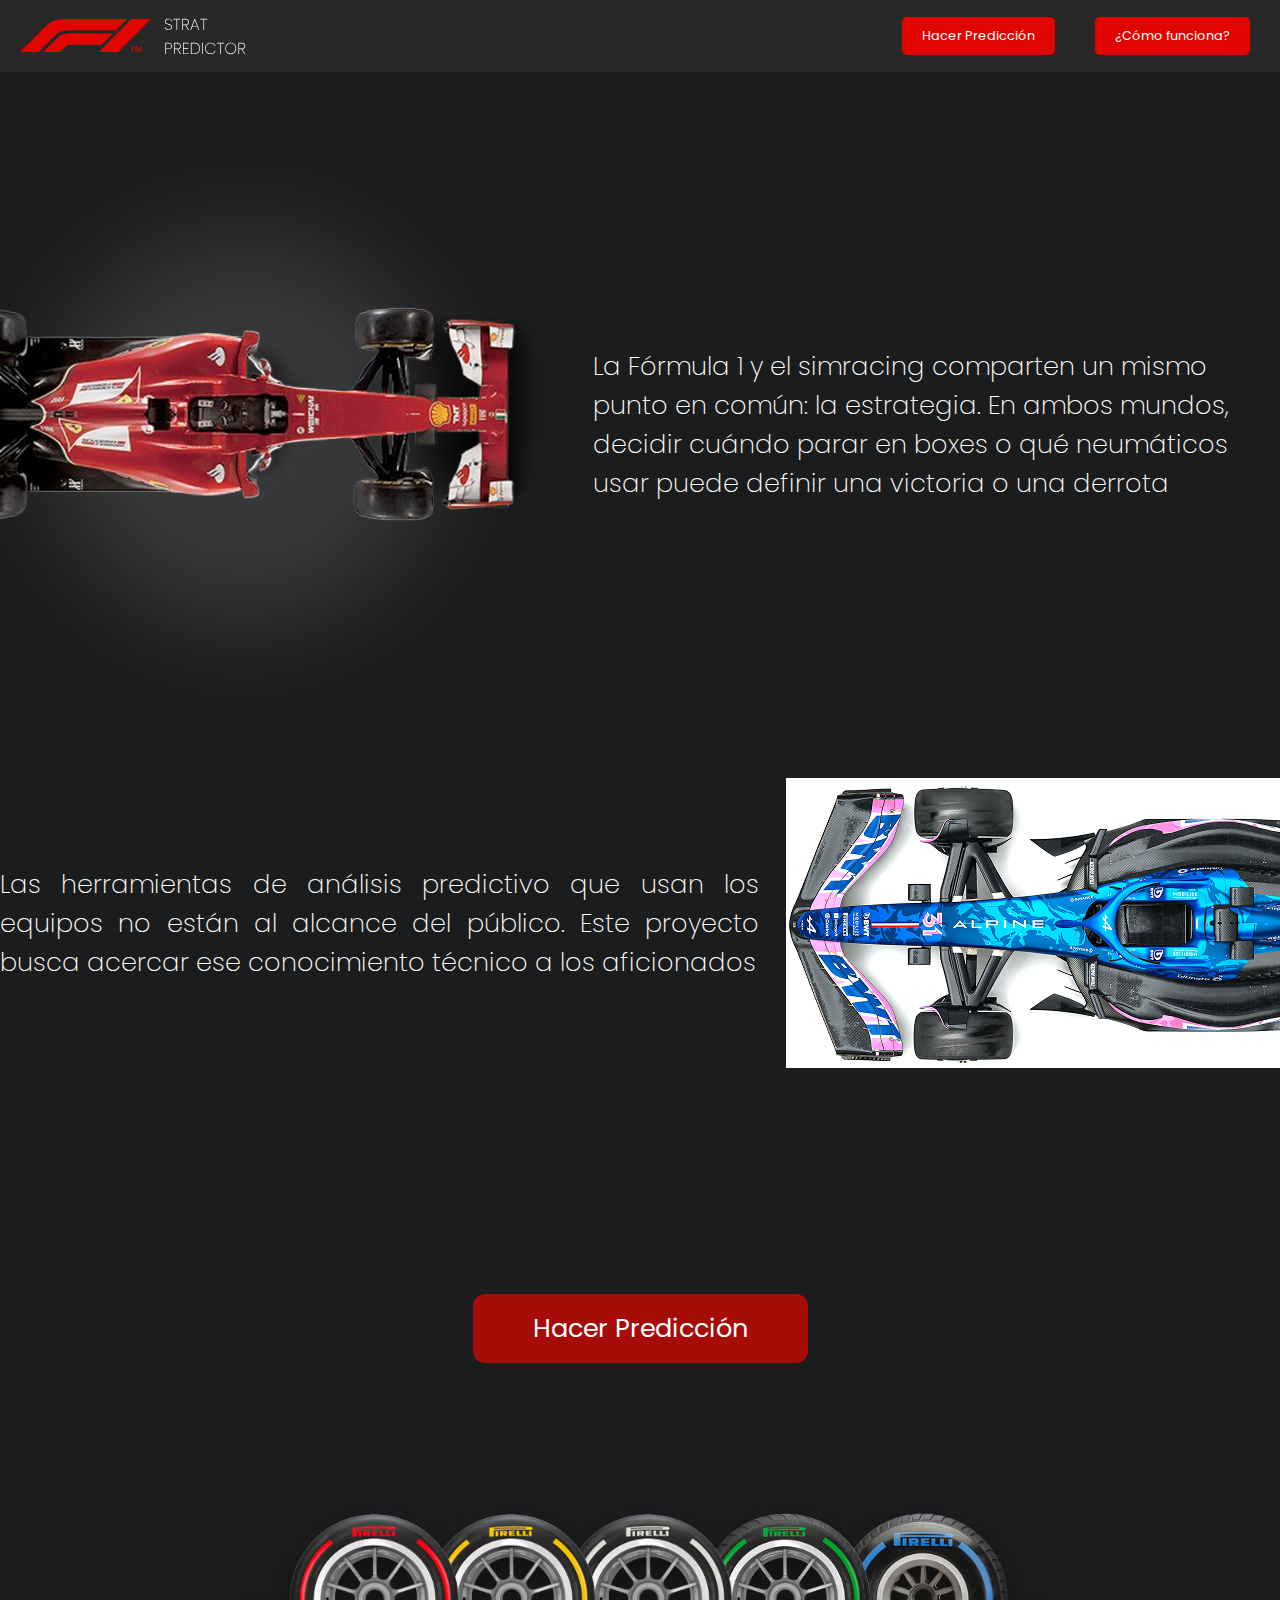
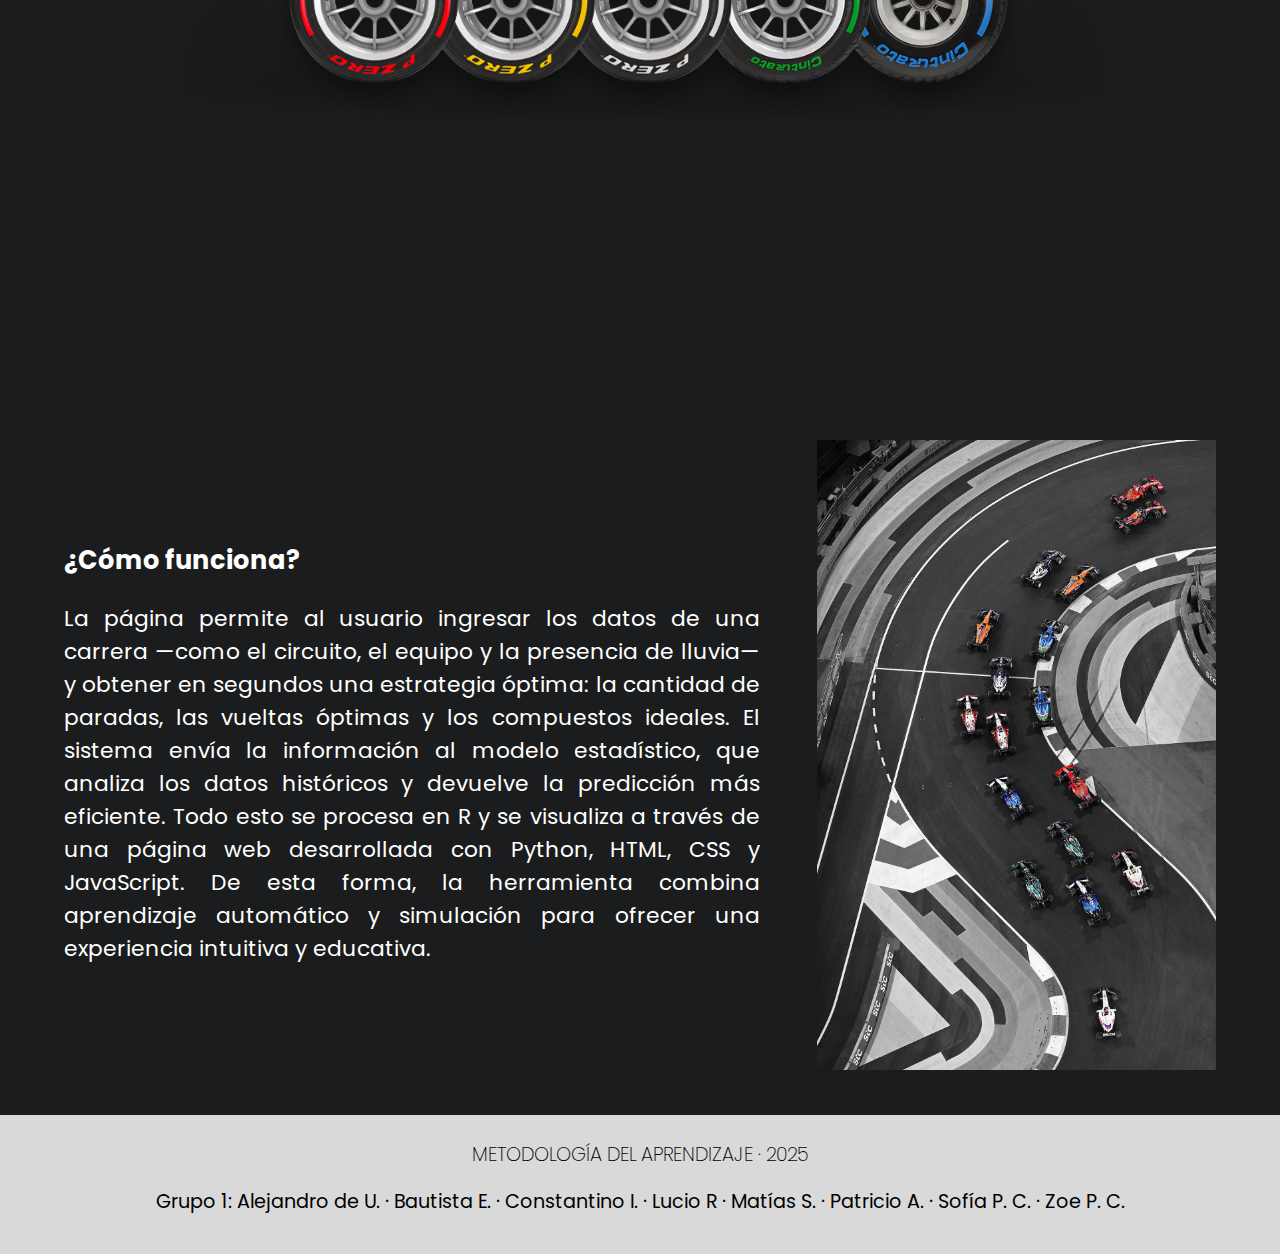
<file: index.html>
<!doctype html>
<html lang="es">
<head>
    <meta name="viewport" content="width=device-width, initial-scale=1">
    <meta charset="utf-8">
    <link rel="stylesheet" href="styles.css">
    <title>F1 Strategy | Metodología del Aprendizaje</title>
</head>
<body>
    <nav>
        <img src="/img/formula 1 logo.svg" alt="F1 Logo" class="logo">
        <div class="nav-links">
            <a class="nav-link" href="#make_prediction">Hacer Predicción</a>
            <a class="nav-link" href="#about">¿Cómo funciona?</a>
        </div>
    </nav>

    <main>
    <section class="hero">
        <div class="container hero_inner">
            <img src="/img/Imagen ferrari.png" alt="F1 Car" class="car_img">
            <div class="hero_text hero_text_container">
                <p class="hero__subtitle">La Fórmula 1 y el simracing comparten un mismo punto en común: la estrategia. En ambos mundos, decidir cuándo parar en boxes o qué neumáticos usar puede definir una victoria o una derrota</p>
            </div>
        </div>
        <div class="container hero_inner">
            <p class="hero_text">Las herramientas de análisis predictivo que usan los equipos no están al alcance del público. Este  proyecto busca acercar ese conocimiento técnico a los aficionados</p>
            <img src="/img/Imagen Alpine.png" alt="F1 Car" class="car_img">
        </div>
    </section>
    <section class="make_prediction" id="make_prediction">
        <a href="prediction.html" class="make_prediction__link">Hacer Predicción</a>
        <img src="/img/neumaticos.png" alt="Neumaticos de F1" class="mercedes_car">
    </section>
    <section class="about" id="about">
        <div class="container about_inner">
            <h1 class="about_title">¿Cómo funciona?</h1>
            <p class="about_text">La página permite al usuario ingresar los datos de una carrera —como el circuito, el equipo y la presencia de lluvia— y obtener en segundos una estrategia óptima: la cantidad de paradas, las vueltas óptimas y los compuestos ideales.
                El sistema envía la información al modelo estadístico, que analiza los datos históricos y devuelve la predicción más eficiente. Todo esto se procesa en R y se visualiza a través de una página web desarrollada con Python, HTML, CSS y JavaScript.
                De esta forma, la herramienta combina aprendizaje automático y simulación para ofrecer una experiencia intuitiva y educativa.</p>
        </div>
        <img src="/img/carrera.jpg" alt="pending" class="pending_image">
    </section>
    </main>
    <footer class="site-footer">    
        <div class="container footer__inner">
            <h3>METODOLOGÍA DEL APRENDIZAJE · 2025</h3>
            <p>Grupo 1: Alejandro de U. · Bautista E. · Constantino I. · Lucio R · Matías S. · Patricio A. · Sofía P. C. · Zoe P. C.</p>
        </div>
    </footer>
</body>
</html>
</file>
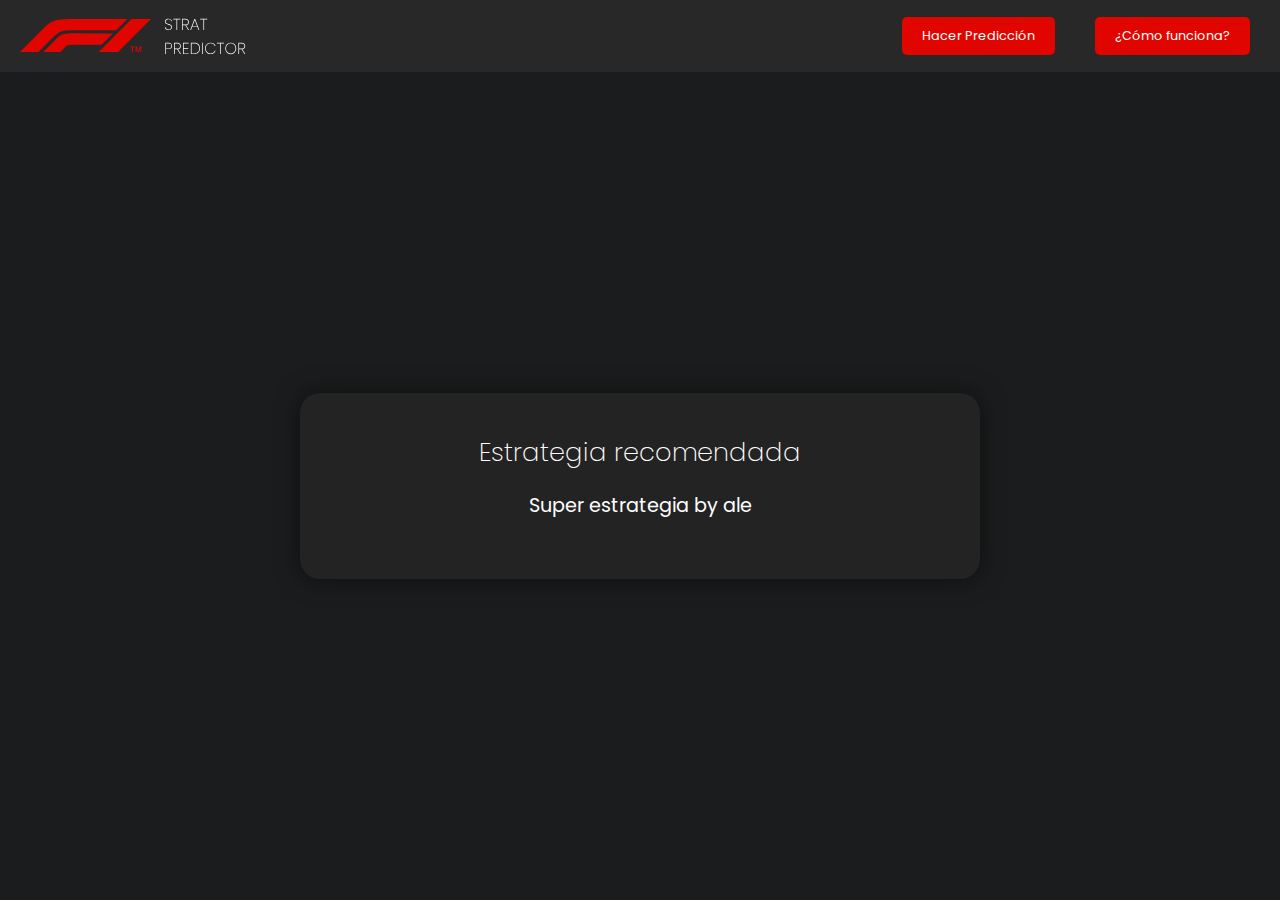
<file: devolution.html>
<!doctype html>
<html lang="es">
<head>
    <meta name="viewport" content="width=device-width, initial-scale=1">
    <meta charset="utf-8">
    <link rel="stylesheet" href="styles.css">
    <link rel="stylesheet" href="prediction.css">
    <link rel="stylesheet" href="devolution.css">
    <title>F1 Strategy | Metodología del Aprendizaje</title>
</head>
<body>
<nav>
    <a href="index.html">
        <img src="/img/formula 1 logo.svg" alt="F1 Logo" class="logo">
    </a>
    <div class="nav-links">
        <a class="nav-link" href="prediction.html">Hacer Predicción</a>
        <a class="nav-link" href="index.html">¿Cómo funciona?</a>
    </div>
</nav>

<section class="devolution">
    <div class="devolution-box">
        <h1>Estrategia recomendada</h1>
        <p>Super estrategia by ale</p>
    </div>
</section>

</body>
</html>
</file>
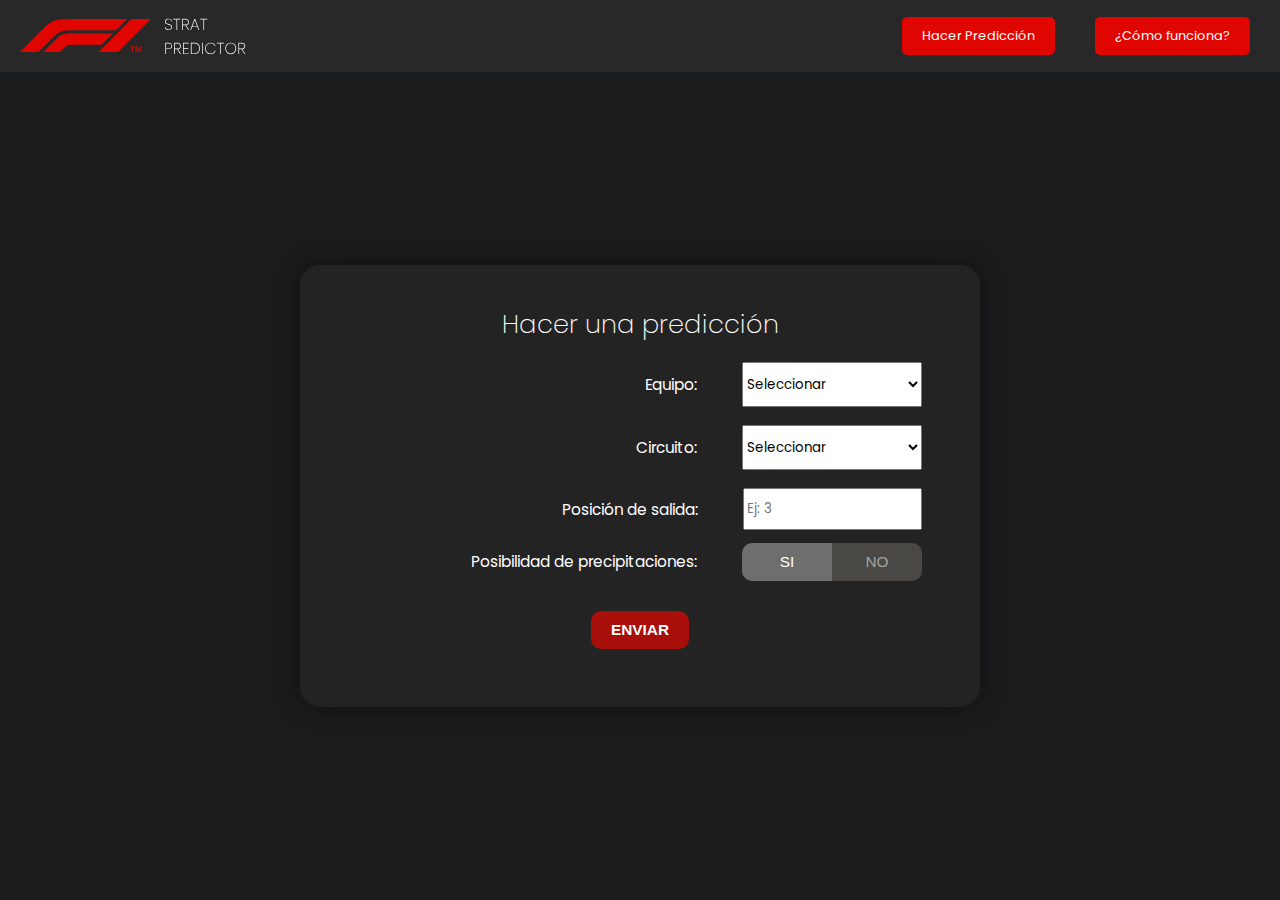
<file: prediction.html>
<!doctype html>
<html lang="es">
<head>
    <meta name="viewport" content="width=device-width, initial-scale=1">
    <meta charset="utf-8">
    <link rel="stylesheet" href="styles.css">
    <link rel="stylesheet" href="prediction.css">
    <title>F1 Strategy | Metodología del Aprendizaje</title>
</head>
<body>
<nav>
    <a href="index.html">
        <img src="/img/formula 1 logo.svg" alt="F1 Logo" class="logo">
    </a>
    <div class="nav-links">
        <a class="nav-link" href="prediction.html">Hacer Predicción</a>
        <a class="nav-link" href="index.html">¿Cómo funciona?</a>
    </div>
</nav>
<section class="predicition">
    <div class="card">
        <h1>Hacer una predicción</h1>
        <form>
            <label>Equipo:
                <select name="equipo" required>
                    <option value="" disabled selected>Seleccionar</option>
                    <option value="ferrari">Ferrari</option>
                    <option value="mercedes">Mercedes</option>
                    <option value="redbull">Red Bull</option>
                    <option value="mclaren">McLaren</option>
                </select>
            </label>
            <label>Circuito:
                <select name="circuito" required>
                    <option value="" disabled selected>Seleccionar</option>
                    <option value="monza">Monza</option>
                    <option value="spa">Spa-Francorchamps</option>
                    <option value="monaco">Mónaco</option>
                    <option value="silverstone">Silverstone</option>
                </select>
            </label>
            <label>Posición de salida:
                <input type="number" name="posicion" placeholder="Ej: 3">
            </label>
            <label class="pos">Posibilidad de precipitaciones:
                <span class="rain-options">
                    <button type="button" class="active">SI</button>
                    <button type="button">NO</button>
                </span>
            </label>
            <button type="submit" class="submit-btn">ENVIAR</button>
        </form>
    </div>
</section>
<script>
    const buttons = document.querySelectorAll('.rain-options button');
    buttons.forEach(btn => {
        btn.addEventListener('click', () => {
            buttons.forEach(b => b.classList.remove('active'));
            btn.classList.add('active');
        });
    });
</script>
</body>
</html>
</file>
<file: styles.css>
@import url('https://fonts.googleapis.com/css2?family=Poppins:wght@300;400;500;600;700&display=swap');
body {
    margin: 0;
    padding: 0;
    box-sizing: border-box;
    background-color: #1B1C1D;
    color: #FFFFFF;
    min-height: 100vh;
    overscroll-behavior: contain;
    font-family: 'Poppins', sans-serif;
    font-size: 2vw;
}

nav {
    display: flex;
    align-items: center;
    justify-content: space-between;
    padding: 10px 20px;
    background-color: #282828;
    height: 8vh;
    position: sticky;
    top: 0;
    width: 100%;
    box-sizing: border-box;
}

.nav-links {
    display: flex;
    gap: 20px;
}

.nav-link {
    font-size: 1vw;
    align-items: center;
    background-color: #E10500;
    padding: 10px 20px;
    border-radius: 5px;
    text-decoration: none;
    color: #FFFFFF;
    margin: 0 10px;
    transition: 0.5s;
}

.nav-link:hover {
    background-color: #D9D9D9;
    color:#E10500;
    transform: scale(1.1);
}

.hero{
    margin-top: 3vh;
}

.hero_inner {
    display: flex;
    flex-direction: row;
    justify-content: space-between;
    align-items: center;
    text-align: center;
    gap: 3vh;
    margin-bottom: 3vh;
}

.hero_text {
    max-width: 800px;
    margin: 0 auto;
    font-size: 2vw;
    font-weight: 200;
    text-align: justify;
}

.hero_text_container {
    text-align: left;
}

.car_img {
    width: 45vw;
    max-width: 650px;
    height: auto;
    transition: all 0.3s ease;
}

.make_prediction {
    height: 100vh;
    display: flex;
    flex-direction: column;
    justify-content: center;
    align-items: center;
    gap: 15vh;
    text-align: center;
}

.make_prediction a {
    background-color: rgb(225, 5, 0, 0.7);
    color: #FFFFFF;
    border: none;
    padding: 15px 60px;
    border-radius: 12px;
    cursor: pointer;
    text-decoration: none;
    transition: 0.5s;
}

.make_prediction a:hover {
    background-color: rgb(225, 5, 0);
}

.make_prediction img {
    width: 80vw;
}

.about {
    display: flex;
    flex-direction: row;
    justify-content: space-between;
    align-items: center;
    gap: 5%;
    margin: 0 5%;
    min-height: 80vh;
    flex-wrap: nowrap;
}

.pending_image {
    max-height: 70vh;
    width: 45%;
}

.about_title {
    text-align: left;
    font-size: 2vw;
}

.about_text {
    text-align: justify;
    font-size: 1.7vw;
}

@media (max-width: 768px) {
    nav img {
        width: 30vw;
    }

    .make_prediction{
        height: 70vh;
        gap: 5vh;
    }
    .make_prediction a {
        padding: 10px 50px;
    }

    .about {
        flex-direction: column;
        align-items: center;
        gap: 2rem;
        min-height: auto;
        flex-wrap: wrap;
    }

    .about_inner {
        order: 1;
    }

    .about_title, .about_text {
        width: 100%;
        text-align: center;
    }

    .pending_image {
        order: 2;
        max-height: 70vh;
        margin-bottom: 4vh;
    }

    .about_title {
        font-size: 4vw;
    }

    .about_text {
        font-size: 3.5vw;
    }
}


footer {
    text-align: center;
    padding: 20px;
    background-color: #D9D9D9;
    color: #000000;
    bottom: 0;
}

footer h3 {
    margin: 5px;
    font-weight: 200;
    font-size: 1.5vw;
}

footer p {
    margin: 2vh;
    font-size: 1.5vw;
}
</file>
<file: prediction.css>
@import url('https://fonts.googleapis.com/css2?family=Poppins:wght@300;400;500;600;700&display=swap');
nav a{
    display: flex;
    align-items: center;
}

.predicition{
    display: flex;
    align-items: center;
    justify-content: center;
    height: 92vh;
    width: 100%;
}

.card {
    background-color: #242324;
    padding: 40px;
    border-radius: 20px;
    box-shadow: 0 0 25px rgba(0, 0, 0, 0.5);
    text-align: center;
    max-width: 600px;
    width: 70%;
}

.card h1{
    margin: 0;
    font-size: 2vw;
    font-weight: 200;
}

form{
    margin: 2vh;
    display: flex;
    flex-direction: column;
    align-items: end;
    gap: 2vh;
}
form label{
    font-size: 1.2vw;
    display: flex;
    align-items: center;
    gap: 5vh;
}
.pos {
    display: flex;
}
select, input{
    width: 20vh;
    font-family: inherit;
    height: 5vh;
}
input{
    width: 19vh;
    height: 4vh;
}
.rain-options {
    display: flex;
    gap: 0;
    width: 20vh;
    height: 3vh;
    align-items: center;
}

.rain-options button {
    width: 50%;
    background-color: rgb(110, 110, 100, 0.5);
    border: none;
    color: rgb(255, 255, 255, 0.5);
    padding: 10px 5px;
    border-radius: 0;
    cursor: pointer;
    transition: background 0.3s;
    font-size: 1.2vw;
}
.rain-options button:first-child {
    border-radius: 10px 0 0 10px;
}
.rain-options button:last-child {
    border-radius: 0 10px 10px 0;
}
.rain-options button.active {
    background-color: rgb(110, 110, 110);
    color: white;
}
.submit-btn {
    align-self: center;
    background-color: rgb(225, 5, 0, 0.7);
    color: #FFFFFF;
    border: none;
    border-radius: 10px;
    padding: 10px 20px;
    font-weight: 600;
    cursor: pointer;
    transition: background 0.3s;
    font-size: 1.2vw;
    margin-top: 2vh;
}

.submit-btn:hover {
    background-color: rgb(255, 5, 0);
}

@media (max-width: 500px) {
    .card {
        padding: 30px 20px;
    }
    select, input[type="text"], .rain-options {
        width: 60%;
    }
}
</file>
<file: devolution.css>
.devolution{
    display: flex;
    align-items: center;
    justify-content: center;
    height: 92vh;
    width: 100%;
}

.devolution-box {
    background-color: #242324;
    padding: 40px;
    border-radius: 20px;
    box-shadow: 0 0 25px rgba(0, 0, 0, 0.5);
    text-align: center;
    max-width: 600px;
    width: 70%;
}

.devolution-box h1{
    margin: 0;
    font-size: 2vw;
    font-weight: 200;
}
.devolution-box p{
    font-size: 1.5vw;
}
</file>
